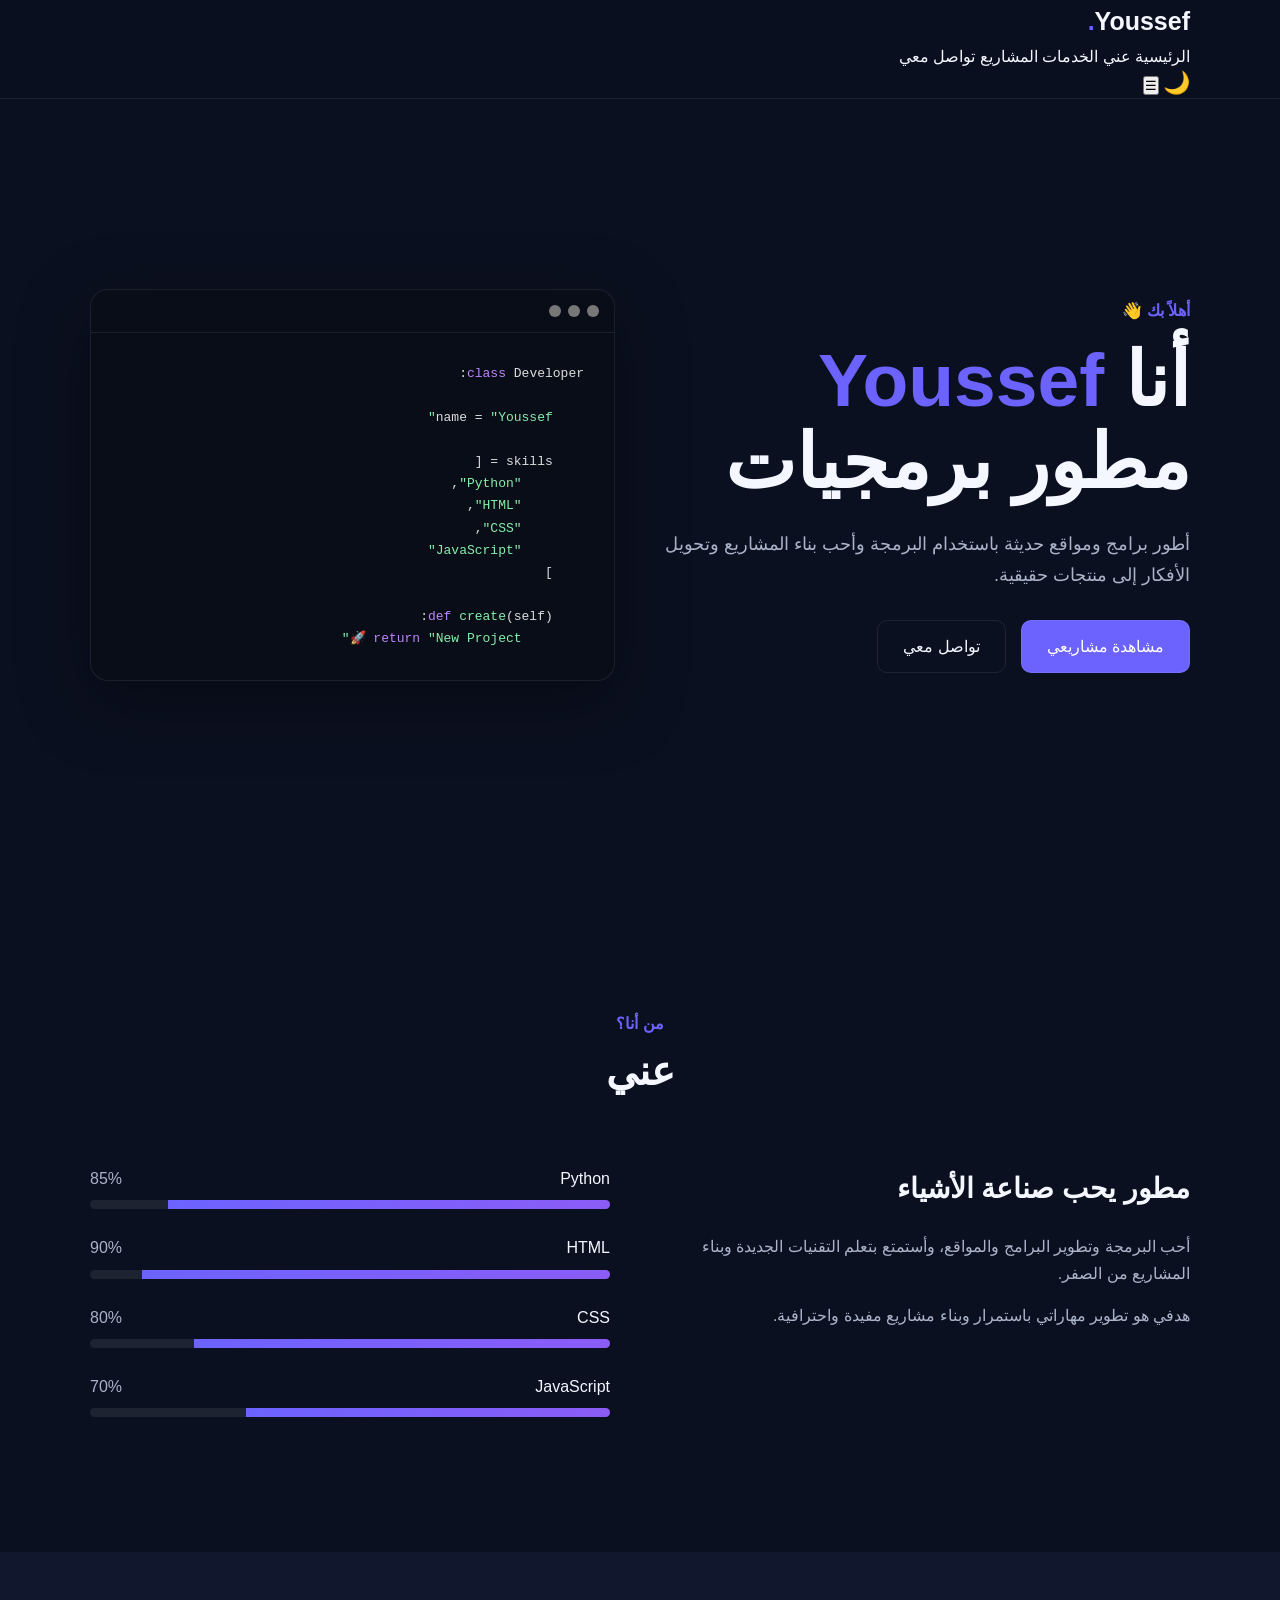
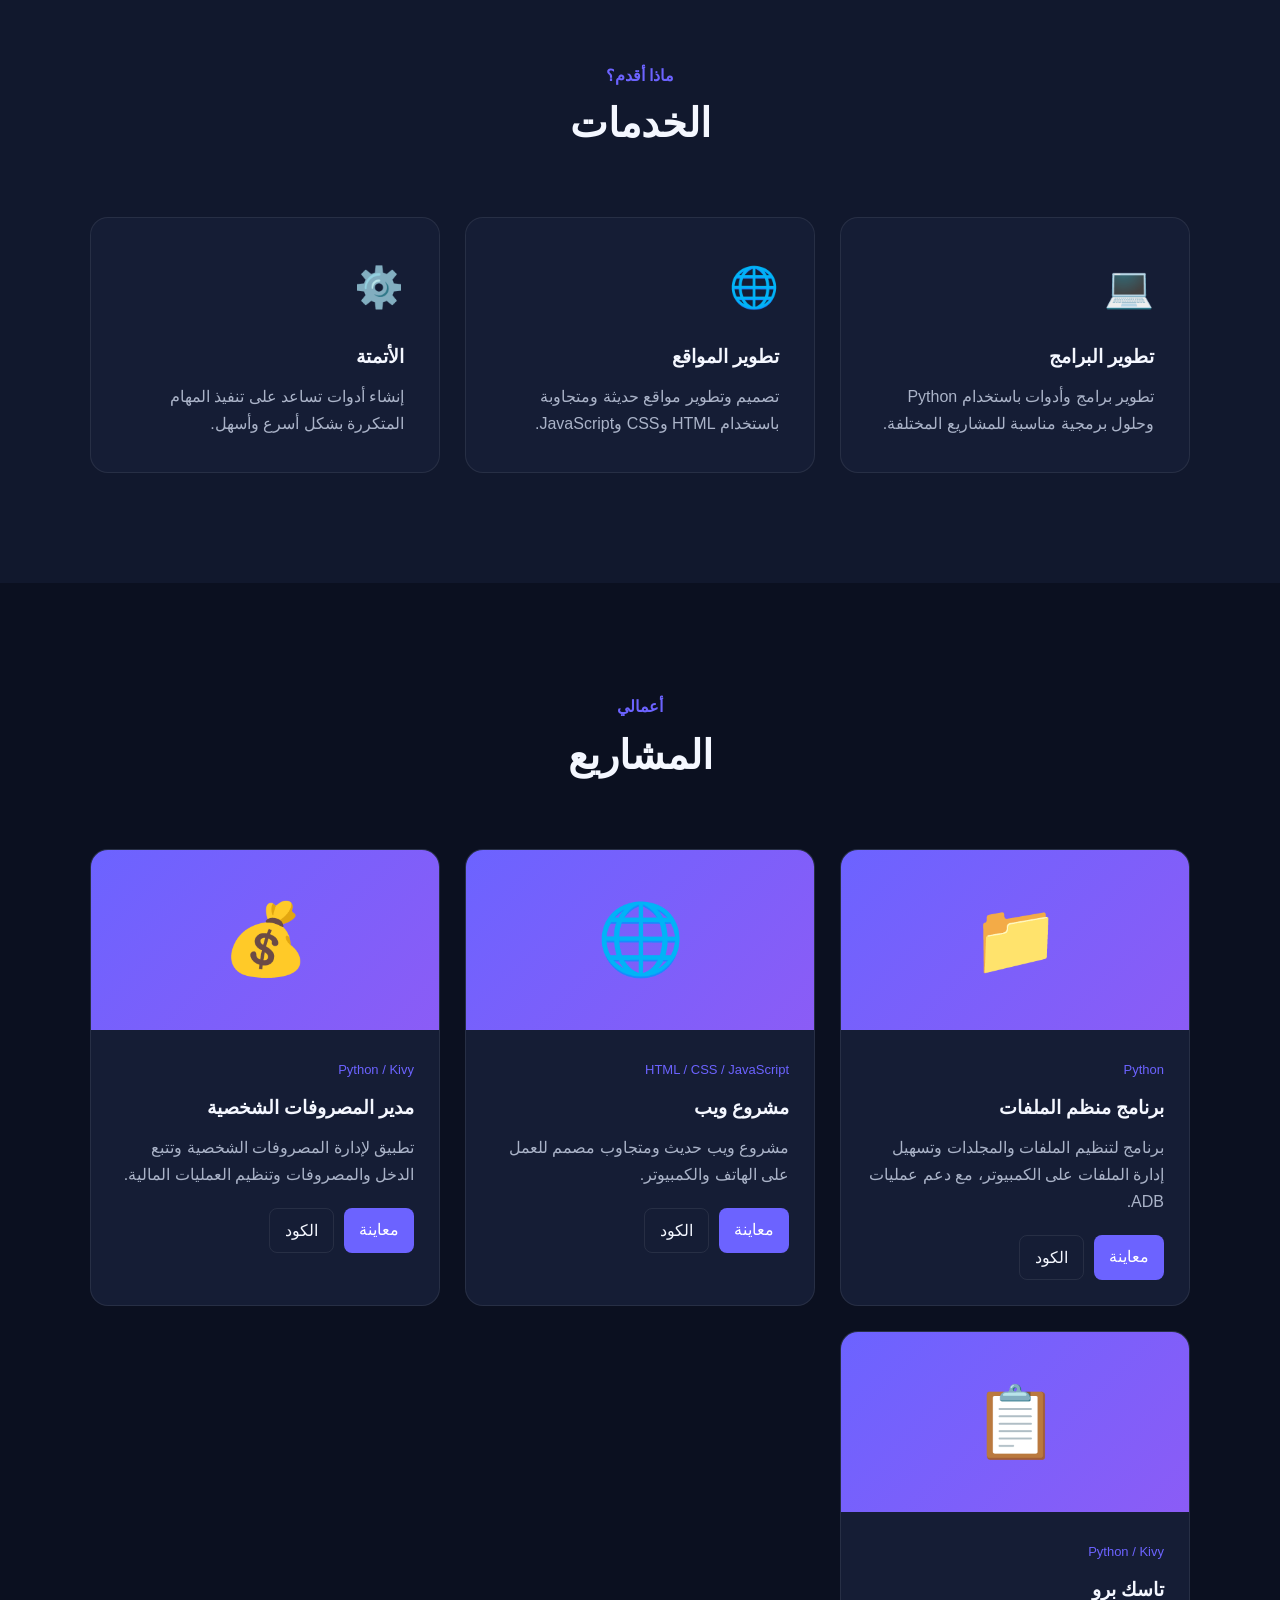
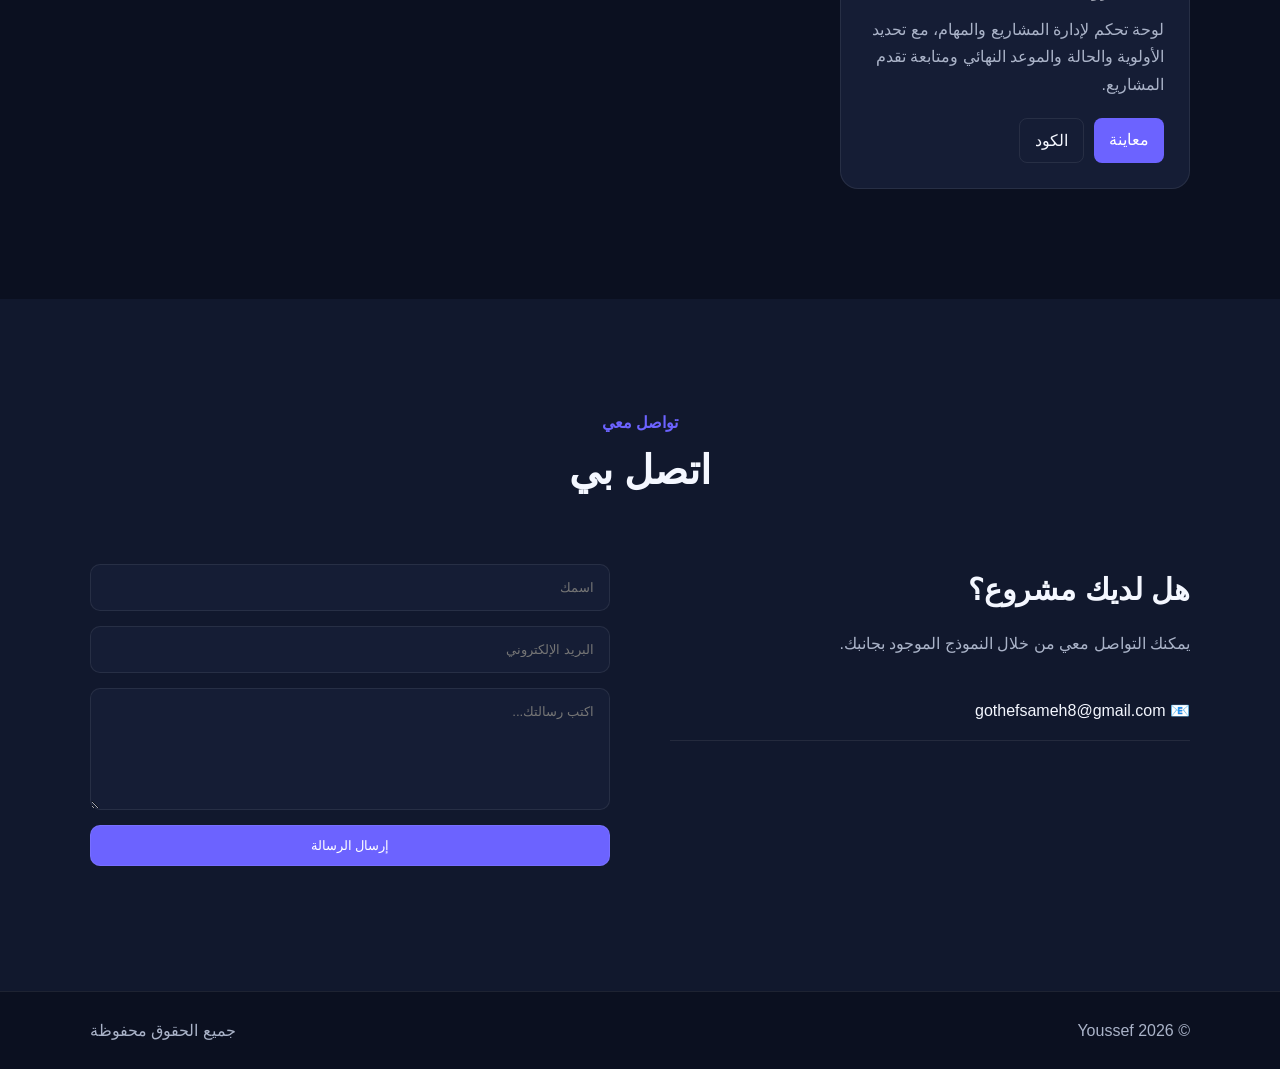
<file: index.html>
<!DOCTYPE html>
<html lang="ar" dir="rtl">

<head>
    <meta charset="UTF-8">
    <meta name="viewport" content="width=device-width, initial-scale=1.0">

    <title>Youssef | مطور برمجيات</title>

    <link rel="stylesheet" href="style.css">
</head>

<body>

    <!-- ================= NAVBAR ================= -->

    <header class="navbar">

        <div class="container nav-content">

            <a href="#home" class="logo">
                Youssef<span>.</span>
            </a>

            <nav id="navMenu">

                <a href="#home">الرئيسية</a>
                <a href="#about">عني</a>
                <a href="#services">الخدمات</a>
                <a href="#projects">المشاريع</a>
                <a href="#contact">تواصل معي</a>

            </nav>

            <div class="nav-buttons">

                <button id="themeBtn" class="theme-btn">
                    🌙
                </button>

                <button id="menuBtn" class="menu-btn">
                    ☰
                </button>

            </div>

        </div>

    </header>


    <!-- ================= HERO ================= -->

    <section class="hero" id="home">

        <div class="container hero-content">

            <div>

                <p class="small-title">
                    أهلاً بك 👋
                </p>

                <h1>
                    أنا <span>Youssef</span>
                    <br>
                    مطور برمجيات
                </h1>

                <p class="hero-description">
                    أطور برامج ومواقع حديثة باستخدام البرمجة
                    وأحب بناء المشاريع وتحويل الأفكار إلى منتجات حقيقية.
                </p>

                <div class="hero-buttons">

                    <a href="#projects" class="btn primary">
                        مشاهدة مشاريعي
                    </a>

                    <a href="#contact" class="btn secondary">
                        تواصل معي
                    </a>

                </div>

            </div>


            <!-- نافذة الكود -->

            <div class="code-window">

                <div class="window-top">

                    <span></span>
                    <span></span>
                    <span></span>

                </div>

                <pre><code><span class="purple">class</span> Developer:

    name = <span class="green">"Youssef"</span>

    skills = [
        <span class="green">"Python"</span>,
        <span class="green">"HTML"</span>,
        <span class="green">"CSS"</span>,
        <span class="green">"JavaScript"</span>
    ]

    <span class="purple">def</span> <span class="green">create</span>(self):
        <span class="purple">return</span> <span class="green">"New Project 🚀"</span></code></pre>

            </div>

        </div>

    </section>


    <!-- ================= ABOUT ================= -->

    <section class="section" id="about">

        <div class="container">

            <div class="section-title">

                <p>من أنا؟</p>

                <h2>عني</h2>

            </div>


            <div class="about-grid">

                <div class="about-text">

                    <h3>
                        مطور يحب صناعة الأشياء
                    </h3>

                    <p>
                        أحب البرمجة وتطوير البرامج والمواقع،
                        وأستمتع بتعلم التقنيات الجديدة وبناء المشاريع
                        من الصفر.
                    </p>

                    <p>
                        هدفي هو تطوير مهاراتي باستمرار وبناء مشاريع
                        مفيدة واحترافية.
                    </p>

                </div>


                <div class="skills">


                    <div class="skill">

                        <div>
                            <span>Python</span>
                            <span>85%</span>
                        </div>

                        <div class="progress">
                            <span style="width:85%"></span>
                        </div>

                    </div>


                    <div class="skill">

                        <div>
                            <span>HTML</span>
                            <span>90%</span>
                        </div>

                        <div class="progress">
                            <span style="width:90%"></span>
                        </div>

                    </div>


                    <div class="skill">

                        <div>
                            <span>CSS</span>
                            <span>80%</span>
                        </div>

                        <div class="progress">
                            <span style="width:80%"></span>
                        </div>

                    </div>


                    <div class="skill">

                        <div>
                            <span>JavaScript</span>
                            <span>70%</span>
                        </div>

                        <div class="progress">
                            <span style="width:70%"></span>
                        </div>

                    </div>

                </div>

            </div>

        </div>

    </section>


    <!-- ================= SERVICES ================= -->

    <section class="section section-alt" id="services">

        <div class="container">

            <div class="section-title">

                <p>ماذا أقدم؟</p>

                <h2>الخدمات</h2>

            </div>


            <div class="cards">


                <div class="card">

                    <div class="card-icon">
                        💻
                    </div>

                    <h3>
                        تطوير البرامج
                    </h3>

                    <p>
                        تطوير برامج وأدوات باستخدام Python
                        وحلول برمجية مناسبة للمشاريع المختلفة.
                    </p>

                </div>


                <div class="card">

                    <div class="card-icon">
                        🌐
                    </div>

                    <h3>
                        تطوير المواقع
                    </h3>

                    <p>
                        تصميم وتطوير مواقع حديثة ومتجاوبة
                        باستخدام HTML وCSS وJavaScript.
                    </p>

                </div>


                <div class="card">

                    <div class="card-icon">
                        ⚙️
                    </div>

                    <h3>
                        الأتمتة
                    </h3>

                    <p>
                        إنشاء أدوات تساعد على تنفيذ المهام
                        المتكررة بشكل أسرع وأسهل.
                    </p>

                </div>

            </div>

        </div>

    </section>


    <!-- ================= PROJECTS ================= -->

    <section class="section" id="projects">

        <div class="container">

            <div class="section-title">

                <p>أعمالي</p>

                <h2>المشاريع</h2>

            </div>


            <div class="projects-grid">


                <!-- ================= PROJECT 1 ================= -->

                <div class="project">

                    <div class="project-image">
                        📁
                    </div>

                    <div class="project-content">

                        <span class="tag">
                            Python
                        </span>

                        <h3>
                            برنامج منظم الملفات
                        </h3>

                        <p>
                            برنامج لتنظيم الملفات والمجلدات
                            وتسهيل إدارة الملفات على الكمبيوتر،
                            مع دعم عمليات ADB.
                        </p>

                        <div class="project-links">

                            <a
                                href="project.html"
                                class="project-btn"
                            >
                                معاينة
                            </a>

                            <a
                                href="#"
                                class="project-btn outline"
                            >
                                الكود
                            </a>

                        </div>

                    </div>

                </div>


                <!-- ================= PROJECT 2 ================= -->

                <div class="project">

                    <div class="project-image">
                        🌐
                    </div>

                    <div class="project-content">

                        <span class="tag">
                            HTML / CSS / JavaScript
                        </span>

                        <h3>
                            مشروع ويب
                        </h3>

                        <p>
                            مشروع ويب حديث ومتجاوب مصمم للعمل
                            على الهاتف والكمبيوتر.
                        </p>

                        <div class="project-links">

                            <a
                                href="#"
                                class="project-btn"
                            >
                                معاينة
                            </a>

                            <a
                                href="#"
                                class="project-btn outline"
                            >
                                الكود
                            </a>

                        </div>

                    </div>

                </div>


                <!-- ================= PROJECT 3 ================= -->

                <div class="project">

                    <div class="project-image">
                        💰
                    </div>

                    <div class="project-content">

                        <span class="tag">
                            Python / Kivy
                        </span>

                        <h3>
                            مدير المصروفات الشخصية
                        </h3>

                        <p>
                            تطبيق لإدارة المصروفات الشخصية وتتبع
                            الدخل والمصروفات وتنظيم العمليات المالية.
                        </p>

                        <div class="project-links">

                            <a
                                href="project2.html"
                                class="project-btn"
                            >
                                معاينة
                            </a>

                            <a
                                href="#"
                                class="project-btn outline"
                            >
                                الكود
                            </a>

                        </div>

                    </div>

                </div>


                <!-- ================= PROJECT 4 ================= -->

                <div class="project">

                    <div class="project-image">
                        📋
                    </div>

                    <div class="project-content">

                        <span class="tag">
                            Python / Kivy
                        </span>

                        <h3>
                            تاسك برو
                        </h3>

                        <p>
                            لوحة تحكم لإدارة المشاريع والمهام،
                            مع تحديد الأولوية والحالة والموعد
                            النهائي ومتابعة تقدم المشاريع.
                        </p>

                        <div class="project-links">

                            <a
                                href="project3.html"
                                class="project-btn"
                            >
                                معاينة
                            </a>

                            <a
                                href="#"
                                class="project-btn outline"
                            >
                                الكود
                            </a>

                        </div>

                    </div>

                </div>


            </div>

        </div>

    </section>


    <!-- ================= CONTACT ================= -->

    <section class="section section-alt" id="contact">

        <div class="container">

            <div class="section-title">

                <p>تواصل معي</p>

                <h2>اتصل بي</h2>

            </div>


            <div class="contact-grid">


                <div class="contact-info">

                    <h3>
                        هل لديك مشروع؟
                    </h3>

                    <p>
                        يمكنك التواصل معي من خلال النموذج
                        الموجود بجانبك.
                    </p>

                    <div class="contact-item">

                        📧
                        gothefsameh8@gmail.com

                    </div>

                </div>


                <form
                    class="contact-form"
                    id="contactForm"
                >

                    <input
                        type="text"
                        placeholder="اسمك"
                        required
                    >

                    <input
                        type="email"
                        placeholder="البريد الإلكتروني"
                        required
                    >

                    <textarea
                        rows="6"
                        placeholder="اكتب رسالتك..."
                        required
                    ></textarea>

                    <button
                        type="submit"
                        class="btn primary"
                    >
                        إرسال الرسالة
                    </button>

                    <p id="formMessage"></p>

                </form>

            </div>

        </div>

    </section>


    <!-- ================= FOOTER ================= -->

    <footer>

        <div class="container footer-content">

            <p>
                © <span id="year"></span> Youssef
            </p>

            <p>
                جميع الحقوق محفوظة
            </p>

        </div>

    </footer>


    <script src="script.js"></script>

</body>

</html>
</file>
<file: style.css>
* {
    margin: 0;
    padding: 0;
    box-sizing: border-box;
}

html {
    scroll-behavior: smooth;
}

:root {
    --bg: #0b1020;
    --bg2: #11182d;
    --card: #151d35;
    --text: #f4f7ff;
    --muted: #aab3c8;
    --primary: #6c63ff;
    --primary2: #8b5cf6;
    --border: rgba(255,255,255,0.08);
}

body.light {
    --bg: #f5f7fb;
    --bg2: #ffffff;
    --card: #ffffff;
    --text: #101828;
    --muted: #667085;
    --border: rgba(0,0,0,0.08);
}

body {
    font-family: Arial, sans-serif;
    background: var(--bg);
    color: var(--text);
    line-height: 1.7;
    transition: 0.3s;
}

a {
    text-decoration: none;
    color: inherit;
}

button {
    font-family: inherit;
}

.container {
    width: min(1100px, 92%);
    margin: auto;
}


/* ================= NAVBAR ================= */

.navbar {
    position: fixed;
    top: 0;
    width: 100%;
    z-index: 1000;
    background: rgba(11,16,32,0.85);
    backdrop-filter: blur(15px);
    border-bottom: 1px solid var(--border);
}

body.light .navbar {
    background: rgba(255,255,255,0.85);
}

.nav-container {
    height: 70px;
    display: flex;
    align-items: center;
    justify-content: space-between;
}

.logo {
    font-size: 25px;
    font-weight: bold;
}

.logo span {
    color: var(--primary);
}

.nav-links {
    display: flex;
    gap: 25px;
    align-items: center;
}

.nav-links a {
    color: var(--muted);
    transition: 0.2s;
}

.nav-links a:hover {
    color: var(--text);
}

.theme-btn {
    background: transparent;
    border: 0;
    color: var(--text);
    font-size: 22px;
    cursor: pointer;
}


/* ================= HERO ================= */

.hero {
    min-height: 100vh;
    display: flex;
    align-items: center;
    padding-top: 70px;
}

.hero-content {
    display: grid;
    grid-template-columns: 1fr 1fr;
    gap: 50px;
    align-items: center;
}

.small-title {
    color: var(--primary);
    font-weight: bold;
    margin-bottom: 15px;
}

.hero h1 {
    font-size: clamp(45px, 7vw, 75px);
    line-height: 1.1;
    margin-bottom: 25px;
}

.hero h1 span {
    color: var(--primary);
}

.hero-description {
    color: var(--muted);
    font-size: 18px;
    max-width: 600px;
}

.hero-buttons {
    display: flex;
    gap: 15px;
    margin-top: 30px;
}

.btn {
    display: inline-block;
    padding: 12px 25px;
    border-radius: 10px;
    border: 1px solid var(--border);
    cursor: pointer;
    transition: 0.2s;
}

.btn:hover {
    transform: translateY(-3px);
}

.primary {
    background: var(--primary);
    color: white;
}

.secondary {
    background: transparent;
}


/* ================= CODE WINDOW ================= */

.code-window {
    background: #090d18;
    border: 1px solid var(--border);
    border-radius: 18px;
    overflow: hidden;
    box-shadow: 0 20px 70px rgba(0,0,0,0.35);
}

.window-top {
    padding: 15px;
    display: flex;
    gap: 7px;
    border-bottom: 1px solid rgba(255,255,255,0.08);
}

.window-top span {
    width: 12px;
    height: 12px;
    background: #777;
    border-radius: 50%;
}

pre {
    padding: 30px;
    overflow-x: auto;
}

code {
    color: #ddd;
}

.purple {
    color: #c084fc;
}

.green {
    color: #86efac;
}


/* ================= SECTIONS ================= */

.section {
    padding: 110px 0;
}

.section-alt {
    background: var(--bg2);
}

.section-title {
    text-align: center;
    margin-bottom: 60px;
}

.section-title p {
    color: var(--primary);
    font-weight: bold;
}

.section-title h2 {
    font-size: 40px;
}


/* ================= ABOUT ================= */

.about-grid {
    display: grid;
    grid-template-columns: 1fr 1fr;
    gap: 60px;
}

.about-text h3 {
    font-size: 28px;
    margin-bottom: 20px;
}

.about-text p {
    color: var(--muted);
    margin-bottom: 15px;
}

.skill {
    margin-bottom: 25px;
}

.skill > div:first-child {
    display: flex;
    justify-content: space-between;
    margin-bottom: 8px;
}

.skill > div:first-child span:last-child {
    color: var(--muted);
}

.progress {
    height: 9px;
    background: rgba(255,255,255,0.08);
    border-radius: 20px;
    overflow: hidden;
}

.progress span {
    display: block;
    height: 100%;
    background: linear-gradient(90deg,var(--primary),var(--primary2));
}


/* ================= CARDS ================= */

.cards {
    display: grid;
    grid-template-columns: repeat(3,1fr);
    gap: 25px;
}

.card {
    background: var(--card);
    border: 1px solid var(--border);
    padding: 35px;
    border-radius: 18px;
    transition: 0.25s;
}

.card:hover {
    transform: translateY(-8px);
}

.card-icon {
    font-size: 40px;
    margin-bottom: 20px;
}

.card h3 {
    margin-bottom: 10px;
}

.card p {
    color: var(--muted);
}


/* ================= PROJECTS ================= */

.projects-grid {
    display: grid;
    grid-template-columns: repeat(3,1fr);
    gap: 25px;
}

.project {
    overflow: hidden;
    background: var(--card);
    border: 1px solid var(--border);
    border-radius: 18px;
}

.project-image {
    height: 180px;
    display: grid;
    place-items: center;
    font-size: 70px;
    background: linear-gradient(135deg,var(--primary),var(--primary2));
}

.project-content {
    padding: 25px;
}

.tag {
    color: var(--primary);
    font-size: 13px;
}

.project h3 {
    margin: 10px 0;
}

.project p {
    color: var(--muted);
}

.project-links {
    display: flex;
    gap: 10px;
    margin-top: 20px;
}

.project-btn {
    background: var(--primary);
    color: white;
    padding: 8px 15px;
    border-radius: 8px;
    transition: 0.2s;
}

.project-btn:hover {
    transform: translateY(-2px);
}

.project-btn.outline {
    background: transparent;
    border: 1px solid var(--border);
    color: var(--text);
}


/* ================= CONTACT ================= */

.contact-grid {
    display: grid;
    grid-template-columns: 1fr 1fr;
    gap: 60px;
}

.contact-info h3 {
    font-size: 30px;
    margin-bottom: 15px;
}

.contact-info p {
    color: var(--muted);
    margin-bottom: 25px;
}

.contact-item {
    padding: 15px 0;
    border-bottom: 1px solid var(--border);
}

.contact-form {
    display: flex;
    flex-direction: column;
    gap: 15px;
}

.contact-form input,
.contact-form textarea {
    width: 100%;
    padding: 15px;
    border-radius: 10px;
    border: 1px solid var(--border);
    background: var(--card);
    color: var(--text);
    outline: none;
    font-family: inherit;
}

.contact-form textarea {
    resize: vertical;
}

.contact-form input:focus,
.contact-form textarea:focus {
    border-color: var(--primary);
}

#formMessage {
    color: #86efac;
}


/* ================= FOOTER ================= */

footer {
    padding: 25px 0;
    border-top: 1px solid var(--border);
}

.footer-content {
    display: flex;
    justify-content: space-between;
    gap: 20px;
}

footer p {
    color: var(--muted);
}


/* ================= PROJECT PAGE ================= */

.project-details {
    padding-top: 130px;
    padding-bottom: 100px;
}

.project-header {
    text-align: center;
    max-width: 800px;
    margin: 0 auto 50px;
}

.back-btn {
    display: inline-block;
    margin-bottom: 25px;
    color: var(--primary);
}

.project-header h1 {
    font-size: clamp(38px,6vw,60px);
    line-height: 1.2;
    margin: 15px 0;
}

.project-header p {
    color: var(--muted);
    font-size: 18px;
}


/* ================= PROJECT MAIN IMAGE ================= */

.project-main-image {
    max-width: 1000px;
    margin: auto;
    overflow: hidden;
    border-radius: 20px;
    border: 1px solid var(--border);
    background: var(--card);
}

.project-main-image img {
    width: 100%;
    max-height: 650px;
    object-fit: contain;
    display: block;
}


/* ================= GALLERY ================= */

.gallery-section {
    padding-top: 100px;
}

.gallery-section h2 {
    margin-bottom: 30px;
    text-align: center;
    font-size: 32px;
}

.gallery {
    display: grid;
    grid-template-columns: repeat(2,1fr);
    gap: 25px;
}

.gallery-item {
    overflow: hidden;
    border-radius: 18px;
    border: 1px solid var(--border);
    background: var(--card);
}

.gallery-item img {
    width: 100%;
    height: 300px;
    object-fit: cover;
    display: block;
    transition: 0.3s;
}

.gallery-item:hover img {
    transform: scale(1.03);
}


/* ================= PROJECT INFO ================= */

.project-info {
    margin-top: 100px;
}

.project-info h2 {
    margin-top: 45px;
    margin-bottom: 20px;
    font-size: 30px;
}

.project-info h2:first-child {
    margin-top: 0;
}

.project-info p {
    color: var(--muted);
    margin-bottom: 15px;
    font-size: 17px;
    max-width: 900px;
}


/* ================= FEATURES ================= */

.features {
    list-style: none;
    padding: 0;
    max-width: 800px;
}

.features li {
    background: var(--card);
    border: 1px solid var(--border);
    padding: 12px 15px;
    border-radius: 10px;
    margin-bottom: 10px;
    transition: 0.2s;
}

.features li:hover {
    transform: translateX(-5px);
    border-color: var(--primary);
}

.features li::before {
    content: "✓";
    color: var(--primary);
    font-weight: bold;
    margin-left: 10px;
}


/* ================= TECHNOLOGIES ================= */

.technologies {
    display: flex;
    justify-content: center;
    flex-wrap: wrap;
    gap: 12px;
    margin-top: 20px;
}

.technologies span {
    background: var(--card);
    border: 1px solid var(--border);
    padding: 10px 20px;
    border-radius: 10px;
    color: var(--muted);
    transition: 0.2s;
}

.technologies span:hover {
    color: var(--text);
    border-color: var(--primary);
}


/* ================= MOBILE ================= */

@media (max-width:800px) {

    .nav-links {
        position: absolute;
        top: 70px;
        right: 0;
        width: 100%;
        padding: 20px;
        background: var(--bg2);
        display: none;
        flex-direction: column;
        text-align: center;
        border-bottom: 1px solid var(--border);
    }

    .nav-links.active {
        display: flex;
    }

    .hero-content,
    .about-grid,
    .contact-grid {
        grid-template-columns: 1fr;
    }

    .hero {
        padding-top: 110px;
    }

    .cards,
    .projects-grid {
        grid-template-columns: 1fr;
    }

    .hero h1 {
        font-size: 48px;
    }

    .footer-content {
        flex-direction: column;
        text-align: center;
    }

    .gallery {
        grid-template-columns: 1fr;
    }

    .project-info {
        grid-template-columns: 1fr;
        gap: 40px;
    }

    .gallery-item img {
        height: 230px;
    }

    .project-main-image img {
        max-height: 400px;
    }

    .project-header h1 {
        font-size: 40px;
    }

}
</file>
